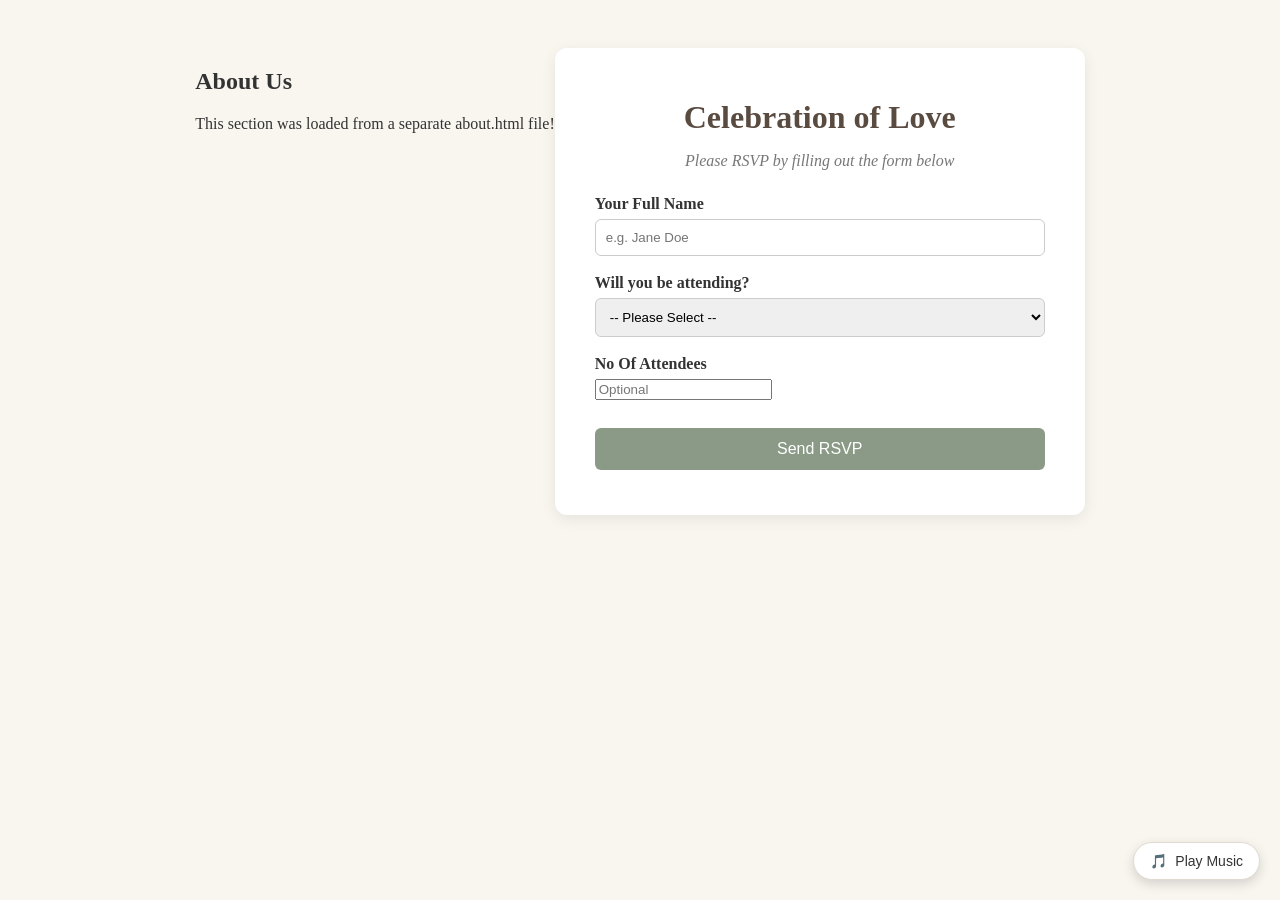
<file: index.html>
<!DOCTYPE html>
<html lang="en">
<head>
  <meta charset="UTF-8">
  <meta name="viewport" content="width=device-width, initial-scale=1.0">
  <title>Wedding RSVP</title>
  <!-- ====================EXTERNAL STYLESHEET (CSS)========================= -->
  <link rel="stylesheet" href="style.css">
  <!-- ====================================================================== -->
</head>
  
<body>

  <!--  Placeholders for external files -->
    <div id="page2-placeholder"></div>
  
  <!-- Floating Music Toggle Button -->
  <div id="musicPlayer">
    <span id="playIcon">🎵</span>
    <span id="musicText">Play Music</span>
  </div>

  <!-- Hidden Audio Element linked to GitHub Raw File -->
  <audio id="bgMusic" autoplay loop>
    <source src="https://raw.githubusercontent.com/pocotacojpn/wedding-rsvp/refs/heads/main/wedding_1.mp3" type="audio/mp3">
    Your browser does not support the audio element.
  </audio>

  <!-- ================================RSVP FORM START================================ -->
  <div class="container">
    <h1>Celebration of Love</h1>
    <p class="subtitle">Please RSVP by filling out the form below</p>

    <form id="rsvpForm">
      <div class="form-group">
        <label for="name">Your Full Name</label>
        <input type="text" id="name" name="name" required placeholder="e.g. Jane Doe">
      </div>

      <div class="form-group">
        <label for="attending">Will you be attending?</label>
        <select id="attending" name="attending" required>
          <option value="">-- Please Select --</option>
          <option value="Yes">Joyfully Accepts</option>
          <option value="No">Regretfully Declines</option>
        </select>
      </div>

      <div class="form-group">
        <label for="noOfAttendees">No Of Attendees</label>
        <input type="integer" id="noOfAttendees" name="noOfAttendees" placeholder="Optional">
      </div>

      <button type="submit" id="submitBtn">Send RSVP</button>
    </form>
    
    <div id="statusMessage"></div>
  </div>
  <!-- ================================RSVP FORM END================================ -->

  
  <!-- ===================EXTERNAL JAVASCRIPT (SCRIPT)======================= -->
  <script src="script.js"></script>
  <!-- ====================================================================== -->
</body>
  
</html>
</file>
<file: style.css>
body {
      font-family: 'Georgia', serif;
      background-color: #f9f6f0;
      color: #333;
      display: flex;
      justify-content: center;
      padding: 40px 20px;
    }
    .container {
      background: #ffffff;
      padding: 30px 40px;
      border-radius: 12px;
      box-shadow: 0 4px 15px rgba(0,0,0,0.08);
      max-width: 450px;
      width: 100%;
    }
    h1 {
      text-align: center;
      color: #5a4b41;
      margin-bottom: 8px;
    }
    p.subtitle {
      text-align: center;
      font-style: italic;
      color: #777;
      margin-bottom: 25px;
    }
    .form-group {
      margin-bottom: 18px;
    }
    label {
      display: block;
      margin-bottom: 6px;
      font-weight: bold;
    }
    input[type="text"], select, textarea {
      width: 100%;
      padding: 10px;
      border: 1px solid #ccc;
      border-radius: 6px;
      box-sizing: border-box;
    }
    button {
      width: 100%;
      background-color: #8a9a86;
      color: white;
      border: none;
      padding: 12px;
      font-size: 16px;
      border-radius: 6px;
      cursor: pointer;
      margin-top: 10px;
    }
    button:hover {
      background-color: #73836f;
    }
    #statusMessage {
      margin-top: 15px;
      text-align: center;
      font-weight: bold;
    }
    /* Floating Music Button Styling */
    #musicPlayer {
      position: fixed;
      bottom: 20px;
      right: 20px;
      background: #ffffff;
      padding: 10px 16px;
      border-radius: 30px;
      box-shadow: 0 4px 12px rgba(0,0,0,0.15);
      z-index: 1000;
      display: flex;
      align-items: center;
      gap: 8px;
      font-family: sans-serif;
      font-size: 14px;
      cursor: pointer;
      border: 1px solid #e0dad0;
      transition: background 0.3s;
    }
    #musicPlayer:hover {
      background: #f0ede6;
    }
</file>
